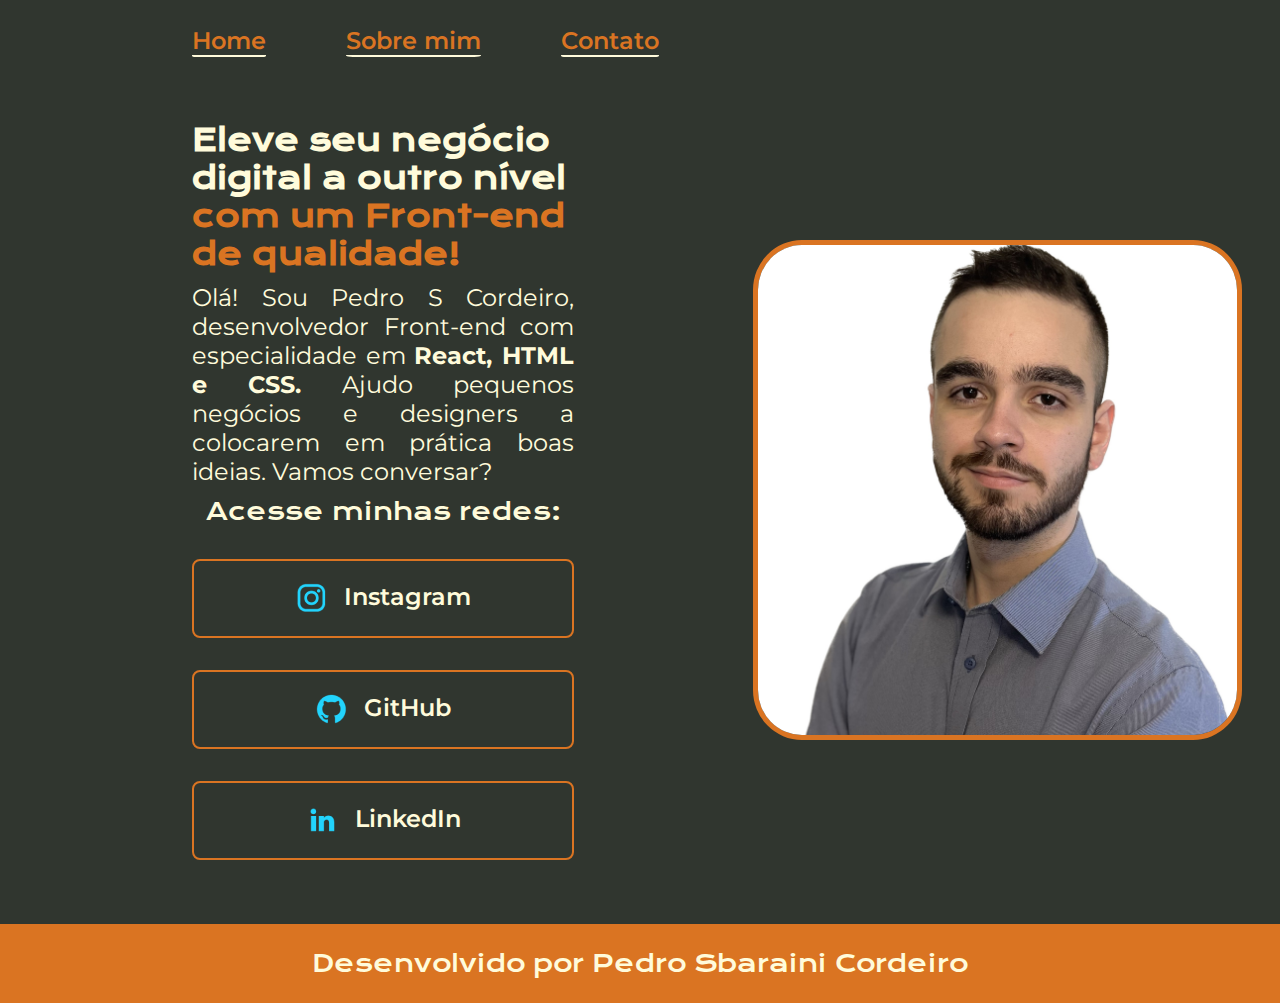
<file: index.html>
<!DOCTYPE html>
<html lang="pt-br">

<head>
    <meta charset="UTF-8"> 
    <meta http-equiv="X-UA-Compatible" content="IE=edge">
    <meta name="viewport" content="width=device-width, initial-scale=1.0">
    <title>Portifólio Pedro S Cordeiro</title>
    <link rel="stylesheet" href="Styles/style.css">
</head>

<body>
    <header class="cabecalho">
        <nav class="cabecalho__menu">
            <a href="index.html" class="cabecalho__menu__link">Home</a>
            <a href="about.html" class="cabecalho__menu__link">Sobre mim</a>
            <a href="contact.html" class="cabecalho__menu__link">Contato</a>
        </nav>
    </header>
    <main class="apresentacao">
        <section class="apresentacao__conteudo">
            <h1 class="apresentacao__conteudo__titulo">Eleve seu negócio digital a outro nível <strong class="titulo-destaque"> com um Front-end de qualidade!</strong></h1>
            <p class="apresentacao__conteudo__texto">Olá! Sou Pedro S Cordeiro, desenvolvedor Front-end com especialidade em <strong class="paragrafo-destaque">React, HTML e CSS. </strong> Ajudo pequenos negócios e designers a colocarem em prática boas ideias. Vamos conversar?</p>
            <div class="apresentacao__links">
                <h2 class="apresentacao__links_titulo">Acesse minhas redes:</h2>
                <a class="apresentacao__links__link" href="https://www.instagram.com/manobacon/">
                    <img class="apresentacao__imagens_links" src="Assets/instagram.png" alt="logo instagram">
                    Instagram
                </a>
                <a class="apresentacao__links__link" href="https://github.com/cordeirops">
                    <img class="apresentacao__imagens_links" src="Assets/github.png">
                    GitHub
                </a>
                <a class="apresentacao__links__link" href="https://www.linkedin.com/in/pedrosbarainicordeiro/">
                    <img class="apresentacao__imagens_links" src="Assets/linkedin.png">
                    LinkedIn
                </a>
            </div>
        </section>
        <img class="imagem-principal" src="Assets/foto.jpg" alt="Foto de Pedro S Cordeiro">

    </main>
    <footer>
       <p class="rodape">Desenvolvido por Pedro Sbaraini Cordeiro</p>
    </footer>
</body>
</html>
</file>
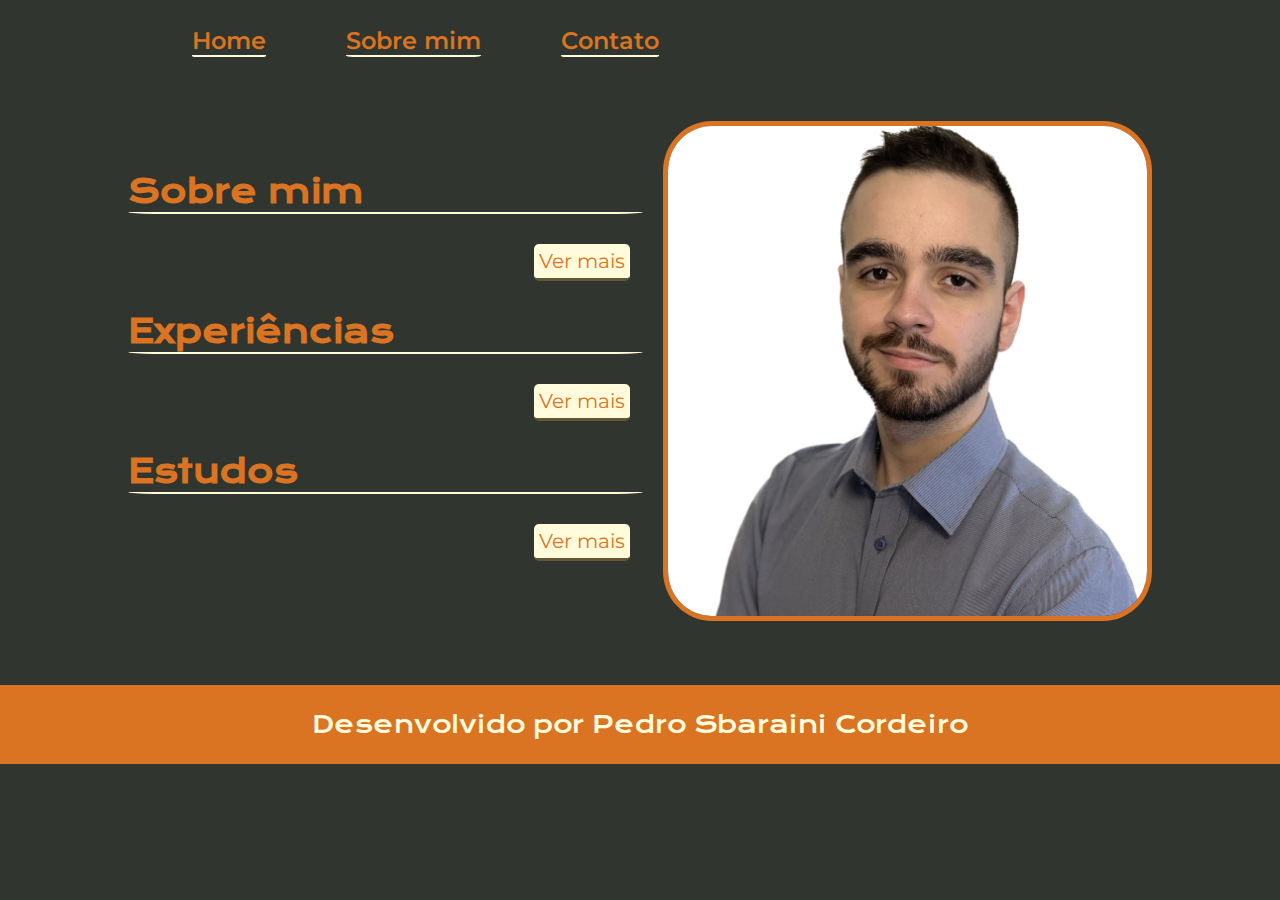
<file: about.html>
<!DOCTYPE html>
<html lang="pr-br">
<head>
    <meta charset="UTF-8">
    <meta name="viewport" content="width=device-width, initial-scale=1.0">
    <title>Sobre mim</title>
    <link rel="stylesheet" href="/Styles/about_style.css">
</head>
<body>
    <header class="cabecalho">
        <nav class="cabecalho__menu">
            <a href="index.html" class="cabecalho__menu__link">Home</a>
            <a  href="about.html" class="cabecalho__menu__link">Sobre mim</a>
            <a href="contact.html" class="cabecalho__menu__link">Contato</a>
        </nav>
    </header>
<main class="apresentacao">
    <section class="corpo">
    <h1>Sobre mim</h1>
    <div class="work-card">
        
        <p class="work-description" style="display: none;"> 
            <br>- Bacharel em Ciências Contábeis<br>
            <br>- Mestre em Desenvolvimento Regional e Agronegócio<br>
            <br>- Estudante de Análise e Desenvolvimento de Sistemas<br>
        </p>
        <button class="show-description-button">Ver mais</button>
    </div>
    <h1>Experiências</h1>
    <div class="work-card">
        
        <p class="work-description" style="display: none;"> 
            <br>- Nortus Tecnologia (2021- 2023) - Estágio Dev/Suporte <br>
            <br>- UNIOESTE (2021- 2023) - Bolsista de Mestrado <br>
            <br>- UNIOESTE (2018- 2019) - Bolsista de Graduação <br>
            <br>- Orca Contabilidade (2017- 2018) - Estágiaro de Contabilidade <br>
        </p>
        <button class="show-description-button">Ver mais</button>
    </div>
    <h1>Estudos</h1>
    <div class="work-card">
       
        <p class="work-description" style="display: none;">
            <br>- Spring Boot 3 - Alura Cursos <a class="work-description-links" href="https://cursos.alura.com.br/certificate/499b0e3b-5967-4114-9e99-ef47dc29ac91">com certificado</a><br>
            <br>- Java OO - Alura Cursos <a class="work-description-links" href="https://cursos.alura.com.br/certificate/483faa6d-d489-4805-970a-121c1d7f8718">com certificado</a><br>
            <br>- Html e CSS - Alura Cursos <a class="work-description-links" href="https://cursos.alura.com.br/certificate/faa5df85-5e60-4359-80ab-8f2a68e1a571">com certificado</a><br>
        </p>
        <button class="show-description-button">Ver mais</button>
    </div>
    </section>
    <section>
        <img class="imagem-principal" src="/Assets/foto.jpg" alt="Foto de Pedro Sbaraini Cordeiro">
    </section>
</main>
<footer>
    <p class="rodape">Desenvolvido por Pedro Sbaraini Cordeiro</p>
</footer>  
</body>
<script  src="/Scripts/about_script.js"></script>

</html>
</file>
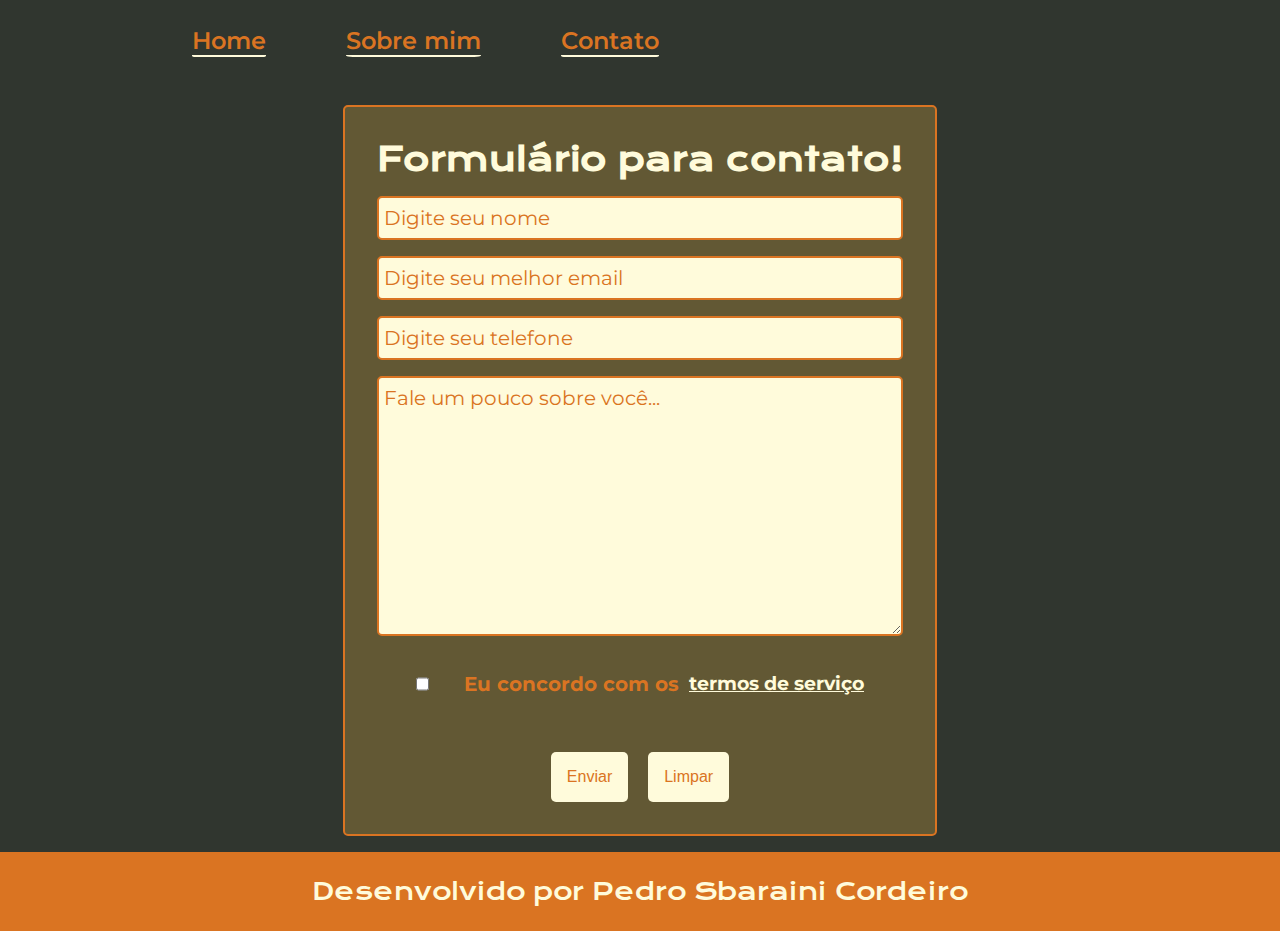
<file: contact.html>
<!DOCTYPE html>
<html lang="pt-br">
<head>
    <meta charset="UTF-8">
    <meta http-equiv="X-UA-Compatible" content="IE=edge">
    <meta name="viewport" content="width=device-width, initial-scale=1.0">
    <link rel="stylesheet" href="Styles/form_style.css">
    <title>Contato</title>
</head>
<body>
    <header class="cabecalho">        
        <nav class="cabecalho__menu">
            <a href="index.html" class="cabecalho__menu__link">Home</a>
            <a href="about.html" class="cabecalho__menu__link">Sobre mim</a>
            <a href="contact.html" class="cabecalho__menu__link">Contato</a>
        </nav>
    </header>
    <main>
    <div class="content">
        <h1>Formulário para contato!
        </h1>
        <form id="form" action="javascript:void(0)" method="GET">
            <div>
                <input type="text" placeholder="Digite seu nome" class="inputs required" oninput="nameValidate()">
                <span class="span-required">Nome deve ter no mínimo 3 caracteres</span>
            </div>
            <div>
                <input type="email" placeholder="Digite seu melhor email" class="inputs required" oninput="emailValidate()">
                <span class="span-required">Digite um email válido</span>
            </div>
            <div>
                <input type="telefone" placeholder="Digite seu telefone" class="inputs required" oninput="telefoneValidate()">
                <span class="span-required">Digite um telefone válido</span>
            </div>
            <textarea class="inputs" name="descricao" id="descricao" cols="25" rows="10" placeholder="Fale um pouco sobre você..."></textarea>
            <div class="box-select">
                <input type="checkbox" name="agree_term" id="agree_term" class="agree_term" required>
                <span id="term_required" class="span-required">Lembre de marcar</span>
                <label for="agree_term" class="label_agree_term">Eu concordo com os <a href="#" class="term_service">termos de serviço</a></label>
            </div>
            
            </div>
            <div class="button_container">
                <button type="submit">Enviar</button>
                <button type="reset">Limpar</button>
            </div>
            
        </form>
        <div class="modal" id="Modal">
            <div class="modal-content" id="backdrop">
                <h1 class="success-message">O formulário foi enviado com sucesso!</h1>
                
                <h2 class="success-message">Dados recebidos:</h2>
                <ul class="received-data">
                    <li><strong>Nome:</strong> <span id="modal-nome"></span></li>
                    <li><strong>Email:</strong> <span id="modal-email"></span></li>
                    <li><strong>Telefone:</strong> <span id="modal-telefone"></span></li>
                    <li><strong>Descrição:</strong> <span id="modal-descricao"></span></li>
                </ul>
            </div>
        </div>
        
    </div>
</main>
</body>
<footer>
    <p class="rodape">Desenvolvido por Pedro Sbaraini Cordeiro</p>
</footer>
<script src="Scripts/script.js"></script>
</html>
</file>
<file: Styles/style.css>
@import url('https://fonts.googleapis.com/css2?family=Krona+One&family=Montserrat:wght@400;600&display=swap');

:root{
    --cor-primaria: #30362F;
    --cor-secundaria: #FFFBDB;
    --cor-terciaria: #DA7422;
    --cor-hover: #625834;

    --fonte-primaria: 'Krona One', sans-serif;
    --fonte-secundaria: 'Montserrat', sans-serif;
}

*{
    margin: 0;
    padding: 0;
}

body {
    /* height: 100vh; */
    box-sizing: border-box;
    background-color: var(--cor-primaria);
    color: var(--cor-secundaria);
}

.cabecalho{
    padding: 2% 0% 0% 15%;  
}


.cabecalho__menu{
    display: flex;
    gap: 80px;
}

.cabecalho__menu__link{
    font-family:var(--fonte-secundaria);
    font-size: 24px;
    font-weight: 600;
    color: var(--cor-terciaria);
    text-decoration: none;
    border-bottom:2px solid var(--cor-secundaria);
    border-radius: 5%;
}

.cabecalho__menu__link:hover{
    background-color:var(--cor-hover);
    padding: 0.2%;
    transition: .3s;
}
.titulo-destaque{
    color: var(--cor-terciaria);
}

.apresentacao{
    padding: 05% 15%;
    display: flex;
    align-items: center;
    justify-content: space-between;
    gap: 20%;
}

.apresentacao__conteudo{
    width: 615px;
    display: flex;
    flex-direction: column;
    gap: 10px;
}

.apresentacao__conteudo__titulo{
    font-size: 30px;
    font-family: var(--fonte-primaria);
    text-align: left;
}

.apresentacao__conteudo__texto{
    font-size: 24px;
    font-family: var(--fonte-secundaria);
    text-align: justify;
}

.apresentacao__conteudo__texto a{
    text-decoration: none;
    color: var(--cor-terciaria);
}


.apresentacao__links{
    display: flex;
    flex-direction: column;
    justify-content: space-between;
    align-items: center;
    gap: 32px;
    
}
.apresentacao__links_titulo{
    font-family: var(--fonte-primaria);
    font-weight: 400;
    font-size: 24px;
}

.apresentacao__links__link{
    /* background-color: #ff00c8; */
    display: flex;
    justify-content: center;
    gap: 16px;
    border: 2px solid var(--cor-terciaria);
    width: 378px;
    text-align: center;
    border-radius: 8px;
    font-size: 24px;
    padding: 21.5px 0;
    text-decoration: none;
    color: var(--cor-secundaria);
    font-family: var(--fonte-secundaria);
    font-weight: 600;

}
.apresentacao__links__link:hover{
    background-color: var(--cor-hover);
    padding: 3%;
    transition: .3s;
}


.imagem-principal {
    max-height: 490px;
    max-width: 500px;
    height: auto;
    border-radius: 10%;
    border: 5px solid var(--cor-terciaria);
    display: block;
}
footer{
    background-color: var(--cor-terciaria);
}
.rodape{
    color: var(--cor-secundaria);
    font-family: var(--fonte-primaria);
    font-size: 24px;
    padding: 24px;
    font-weight: 400;
    text-align: center;
}


.form_button{
    display: flex;
    justify-content: center;
    align-items: center;
    gap: 20px;
    border-radius: 10%;
}

.form_submit{
    font-size: 17px;
    display: flex;
    font-family: var(--fonte-secundaria);
    color: var(--cor-terciaria);
    cursor: pointer;
    padding: 10px 20px;
    justify-content: center;
    flex-direction: column;
}
</file>
<file: Styles/about_style.css>
@import url('https://fonts.googleapis.com/css2?family=Krona+One&family=Montserrat:wght@400;600&display=swap');

:root{
    --cor-primaria: #30362F;
    --cor-secundaria: #FFFBDB;
    --cor-terciaria: #DA7422;
    --cor-hover: #625834;

    --fonte-primaria: 'Krona One', sans-serif;
    --fonte-secundaria: 'Montserrat', sans-serif;
}

*{
    margin: 0;
    padding: 0;
}

body {
    box-sizing: border-box;
    background-color: var(--cor-primaria);
    color: var(--cor-secundaria);
}

.cabecalho{
    padding: 2% 0% 0% 15%;  
}


.cabecalho__menu{
    display: flex;
    gap: 80px;
}

.cabecalho__menu__link{
    font-family:var(--fonte-secundaria);
    font-size: 24px;
    font-weight: 600;
    color: var(--cor-terciaria);
    text-decoration: none;
    border-bottom:2px solid var(--cor-secundaria);
    border-radius: 5%;
}

.cabecalho__menu__link:hover{
    background-color:var(--cor-hover);
    padding: 0.2%;
    transition: .3s;
}

.apresentacao{
    padding: 05% 10%;
    display: flex;
    align-items: center;
    justify-content: space-between;
    font-family: var(--fonte-primaria);
    color: var(--cor-terciaria);
    gap: 20px;
}
.corpo{
    display: flex;
    flex-direction: column;
    gap: 20px;
    width: 100%;
}

h1{
    border-bottom: 2px solid var(--cor-secundaria);
    border-radius: 5%;
    /* #625834 */
}

.work-card{
    font: var(--fonte-secundaria);
    color: var(--cor-secundaria);
    padding: 10px;
    
    
}

.work-description{
    margin-bottom: 20px;
}


.work-description-links{
    color: var(--cor-terciaria);
}

.show-description-button{
    display: flex;
    align-items:flex-end;
    gap: 10px;
    margin-left: 80%;
    outline: none;
    border: var(--cor-secundaria);
    border-bottom:3px solid #625834;
    border-radius: 5px;
    background-color: var(--cor-secundaria);
    font-family: var(--fonte-secundaria);
    color: var(--cor-terciaria);
    font-size: 20px;
    cursor: pointer;
    transition: .3s;
    padding: 5px; 
}
.show-description-button:hover{
    background-color: var(--cor-terciaria);
    color: var(--cor-primaria);
    padding: 1%;
}

.imagem-principal {
    max-height: 490px;
    max-width: 500px;
    height: auto;
    border-radius: 10%;
    border: 5px solid var(--cor-terciaria);
    display: block;
}
footer{
    background-color: var(--cor-terciaria);
}
.rodape{
    color: var(--cor-secundaria);
    font-family: var(--fonte-primaria);
    font-size: 24px;
    padding: 24px;
    font-weight: 400;
    text-align: center;
}
</file>
<file: Styles/form_style.css>
@import url('https://fonts.googleapis.com/css2?family=Krona+One&family=Montserrat:wght@400;600&display=swap');

:root{
    --cor-primaria: #30362F;
    --cor-secundaria: #FFFBDB;
    --cor-terciaria: #DA7422;
    --cor-hover: #625834;

    --fonte-primaria: 'Krona One', sans-serif;
    --fonte-secundaria: 'Montserrat', sans-serif;
}

*{
    margin: 0;
    padding: 0;
}

body{
    font-family: var(--fonte-secundaria);
    color: var(--cor-secundaria);
    display: flex;
    justify-content: center;
    align-items: center;
    box-sizing: border-box;
    background-color: var(--cor-primaria);
    flex-direction: column;

}

header.cabecalho {
    width: 100%;
    padding: 2% 0% 0% 15%;
    display: flex;
    gap: 80px;
    font-family:var(--fonte-secundaria);
    font-size: 24px;
    font-weight: 600;
    color: var(--cor-terciaria);
    text-decoration: none;
    box-sizing: border-box;
    margin-bottom: 2rem;
}

.cabecalho{
    padding: 2% 0% 0% 15%;  
}


.cabecalho__menu{
    display: flex;
    gap: 80px;
}

.cabecalho__menu__link{
    font-family:var(--fonte-secundaria);
    font-size: 24px;
    font-weight: 600;
    color: var(--cor-terciaria);
    text-decoration: none;
    border-bottom:2px solid var(--cor-secundaria);
    border-radius: 5%;
}

.cabecalho__menu__link:hover{
    background-color:var(--cor-hover);
    padding: 0.2%;
}

footer{
    background-color: var(--cor-terciaria);
    width: 100%;
    margin: 0;
    padding: 0;
}
.rodape{
    color: var(--cor-secundaria);
    font-family: var(--fonte-primaria);
    font-size: 24px;
    padding: 24px;
    font-weight: 400;
    text-align: center;
}



.content{
    padding: 2rem 2rem 0rem 2rem;
    border-radius: 10px;
    min-width: 30%;
    overflow: auto;
}

h1{
    margin-bottom: 1rem;
    text-align: center;
    font-family: var(--fonte-primaria);
}

.content form{
    display: flex;
    flex-direction: column;
    gap: 1rem;
}

.span-required {
    color: #e36363;
    margin: 3px 0 0 1px;
    display: none;
    font-size: 12px;
    font-weight: 600;
    align-items: center;
}

main {
    margin-top: 1rem;
    margin-bottom: 1rem;
    border: 2px solid var(--cor-terciaria);
    border-radius: 5px;
    background-color: var(--cor-hover);
}

.inputs{
    padding: 8px 5px;
    outline: none;
    border-radius: 5px;
    background-color: var(--cor-secundaria);
    border: 2px solid var(--cor-terciaria);
    font-family: var(--fonte-secundaria);
    font-size: 20px;
    color: var(--cor-terciaria);
    width: 100%;
    box-sizing: border-box;
    transition: .3s;
}


input::placeholder {
    color: var(--cor-terciaria);
    font-size: 20px;
    font-family: var(--fonte-secundaria);
    box-sizing: border-box;
}

textarea::placeholder{
    color: var(--cor-terciaria);
    font-size: 20px;
    font-family: var(--fonte-secundaria);
    box-sizing: border-box;
}

.inputs:focus{
    border-color: var(--cor-terciaria);
}

.box-select{
    padding: 20px;
    display: flex;
    justify-content: space-evenly;
    font-weight: bold;
    font-family: var(--cor-secundaria);
    color: var(--cor-terciaria);
    gap: 1rem;
}

.agree_term{
    cursor: pointer;
}
.label_agree_term{
    display: flex;
    gap: 10px;
    font-size: 20px;
    font-family: var(--cor-secundaria);
    cursor: pointer;
}
.term_service {
    font-size: 19px;
    font-family: var(--fonte-secundaria);
    color: var(--cor-secundaria);
    cursor: pointer;
}

.button_container {
    display: flex;
    justify-content: center;
    align-items: center;
    margin-bottom: 2rem;
    gap: 20px;
}

button[type="submit"]{
    padding: 1rem;
    font-size: 1rem;
    outline: none;
    border: none;
    border-radius: 5px;
    margin-top: 1rem;
    background-color: var(--cor-secundaria);
    color: var(--cor-terciaria);
    cursor: pointer;
    transition: .3s;
}

button[type="reset"]:hover{
    background-color: var(--cor-terciaria);
    color: var(--cor-primaria);
    padding: 5%;
}
button[type="reset"]{
    padding: 1rem;
    font-size: 1rem;
    outline: none;
    border: none;
    border-radius: 5px;
    margin-top: 1rem;
    background-color: var(--cor-secundaria);
    color: var(--cor-terciaria);
    cursor: pointer;
    transition: .3s;
}

button[type="submit"]:hover{
    background-color: var(--cor-terciaria);
    color: var(--cor-primaria);
    padding: 05%;
}


@media screen and (max-width: 576px) {
    .box-select{
        flex-direction: column;
        gap: 5px;
    }
}

/* Estilos para o modal */
.modal {
    display: none;
    position: fixed;
    top: 50%;
    left: 50%;
    transform: translate(-50%, -50%);
    background-color: var(--cor-secundaria);
    padding: 20px;
    border-radius: 5px;
    box-shadow: 10px 20px 50px var(--cor-terciaria);
    z-index: 1;
    text-align: center;
}

.modal-content {
    position: relative;
}

/* Estilos para o botão de fechar */
.close {
    position: absolute;
    top: 0;
    right: 0;
    padding: 10px;
    cursor: pointer;
}

/* Estilos para a mensagem de sucesso no modal */
.success-message {
    font-size: 24px;
    font-weight: bold;
    color: var(--cor-terciaria);
}


.received-data {
    color: var(--cor-terciaria);
    list-style: none;
    padding: 0;
}

.received-data li {
    color: var(--cor-terciaria);
    margin: 10px 0;
}

.received-data strong {
    color: var(--cor-terciaria);
    font-weight: bold;
}

.received-data span {
    font-weight: normal;
    color: #333;
}

.button_container {
    margin-top: 20px;
}

.backdrop {
    position: fixed;
    top: 0;
    left: 0;
    width: 100%;
    height: 100%;
    background: rgba(0, 0, 0, 0.5);
    display: none;
    z-index: 1;
}
</file>
